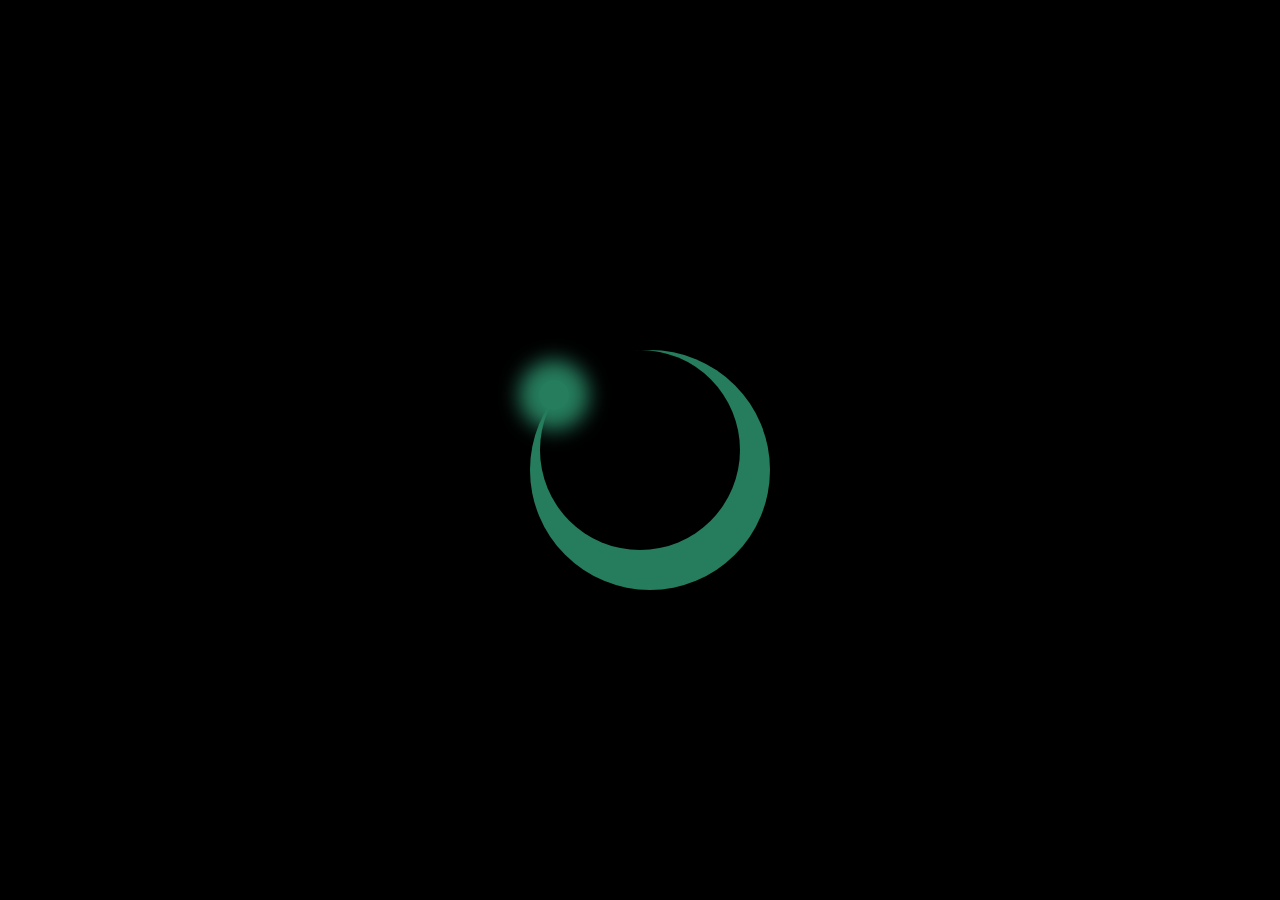
<file: index.html>
<!DOCTYPE html>
<html lang="en">
  <head>
    <meta charset="UTF-8" />
    <meta name="viewport" content="width=device-width, initial-scale=1.0" />
    <title>Document</title>
    <link rel="stylesheet" href="styles.css" />
  </head>
  <body>
    <div class="container">
      <div class="rot-ani">
        <div class="box box-1"><div class="light"></div></div>
      </div>

      <!-- <div class="box box-2"></div>
      <div class="box box-3"></div>
      <div class="box box-4"></div> -->
    </div>
  </body>
</html>
</file>
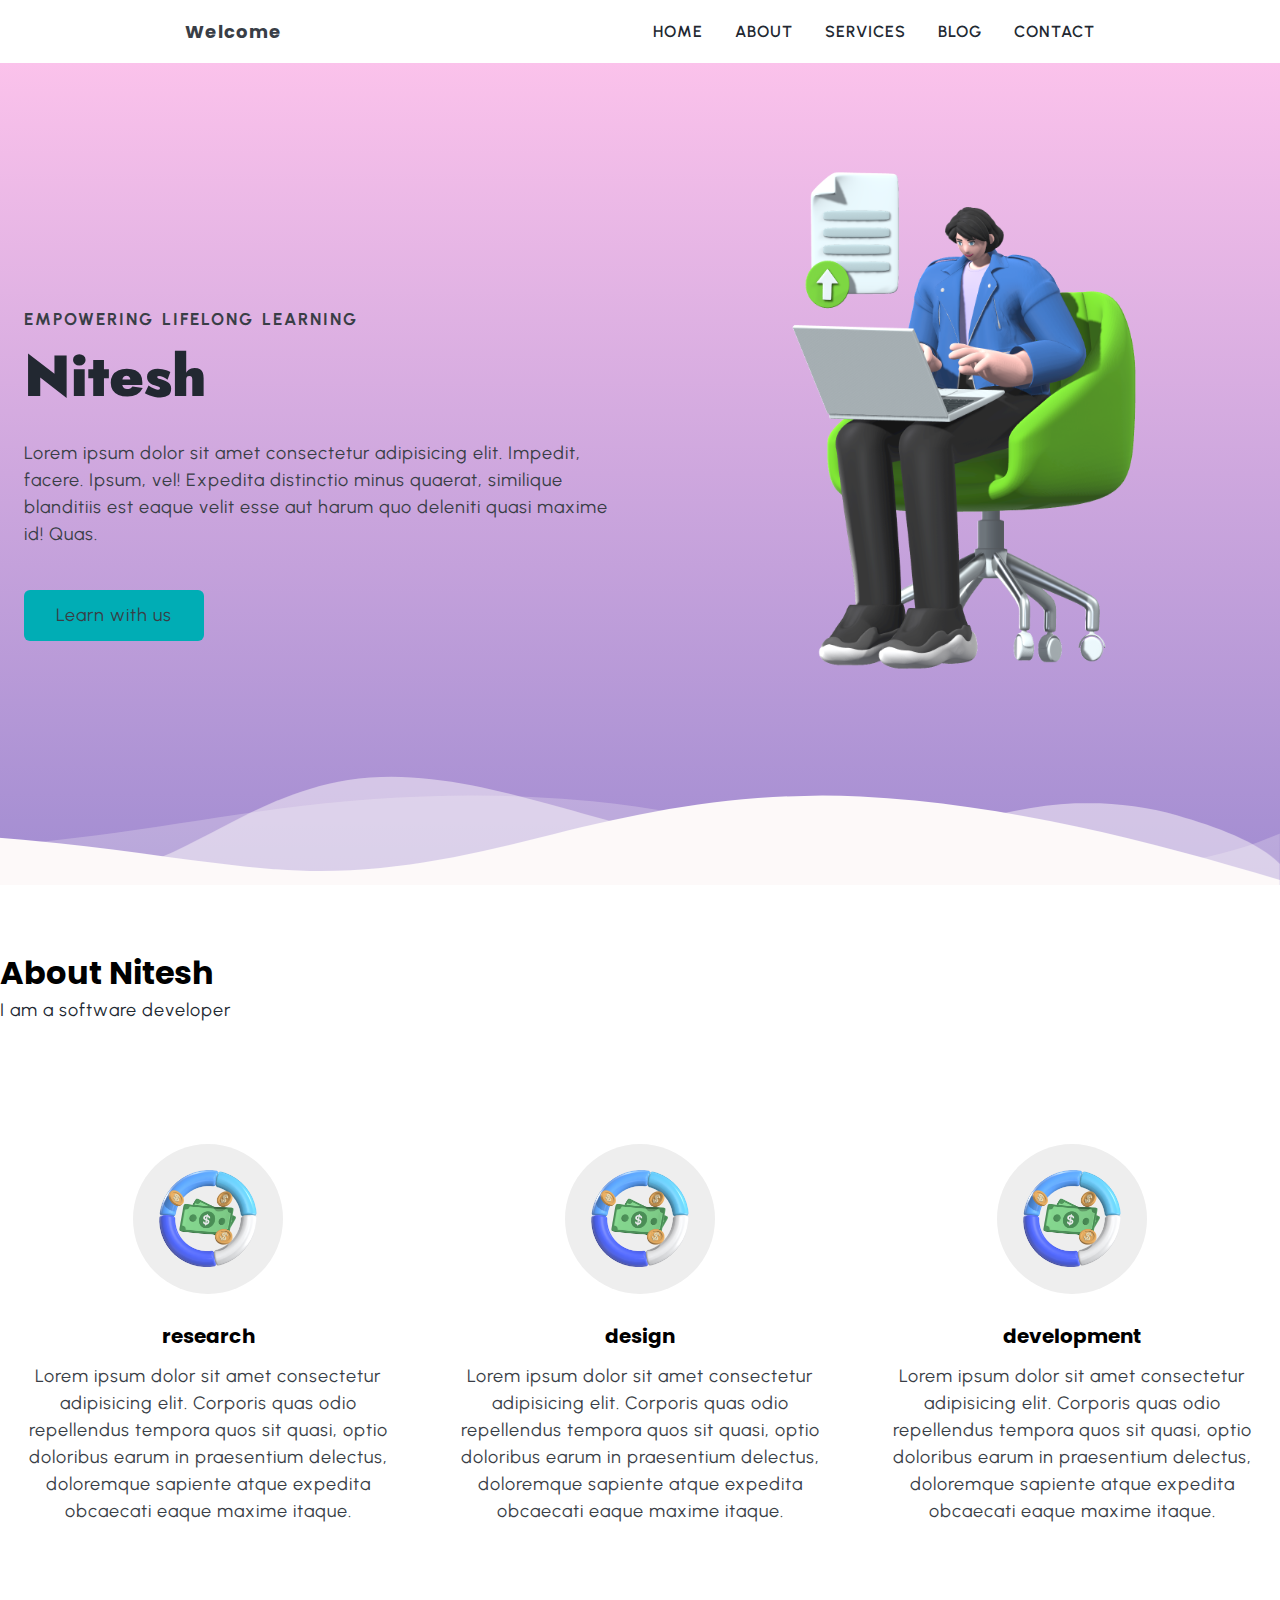
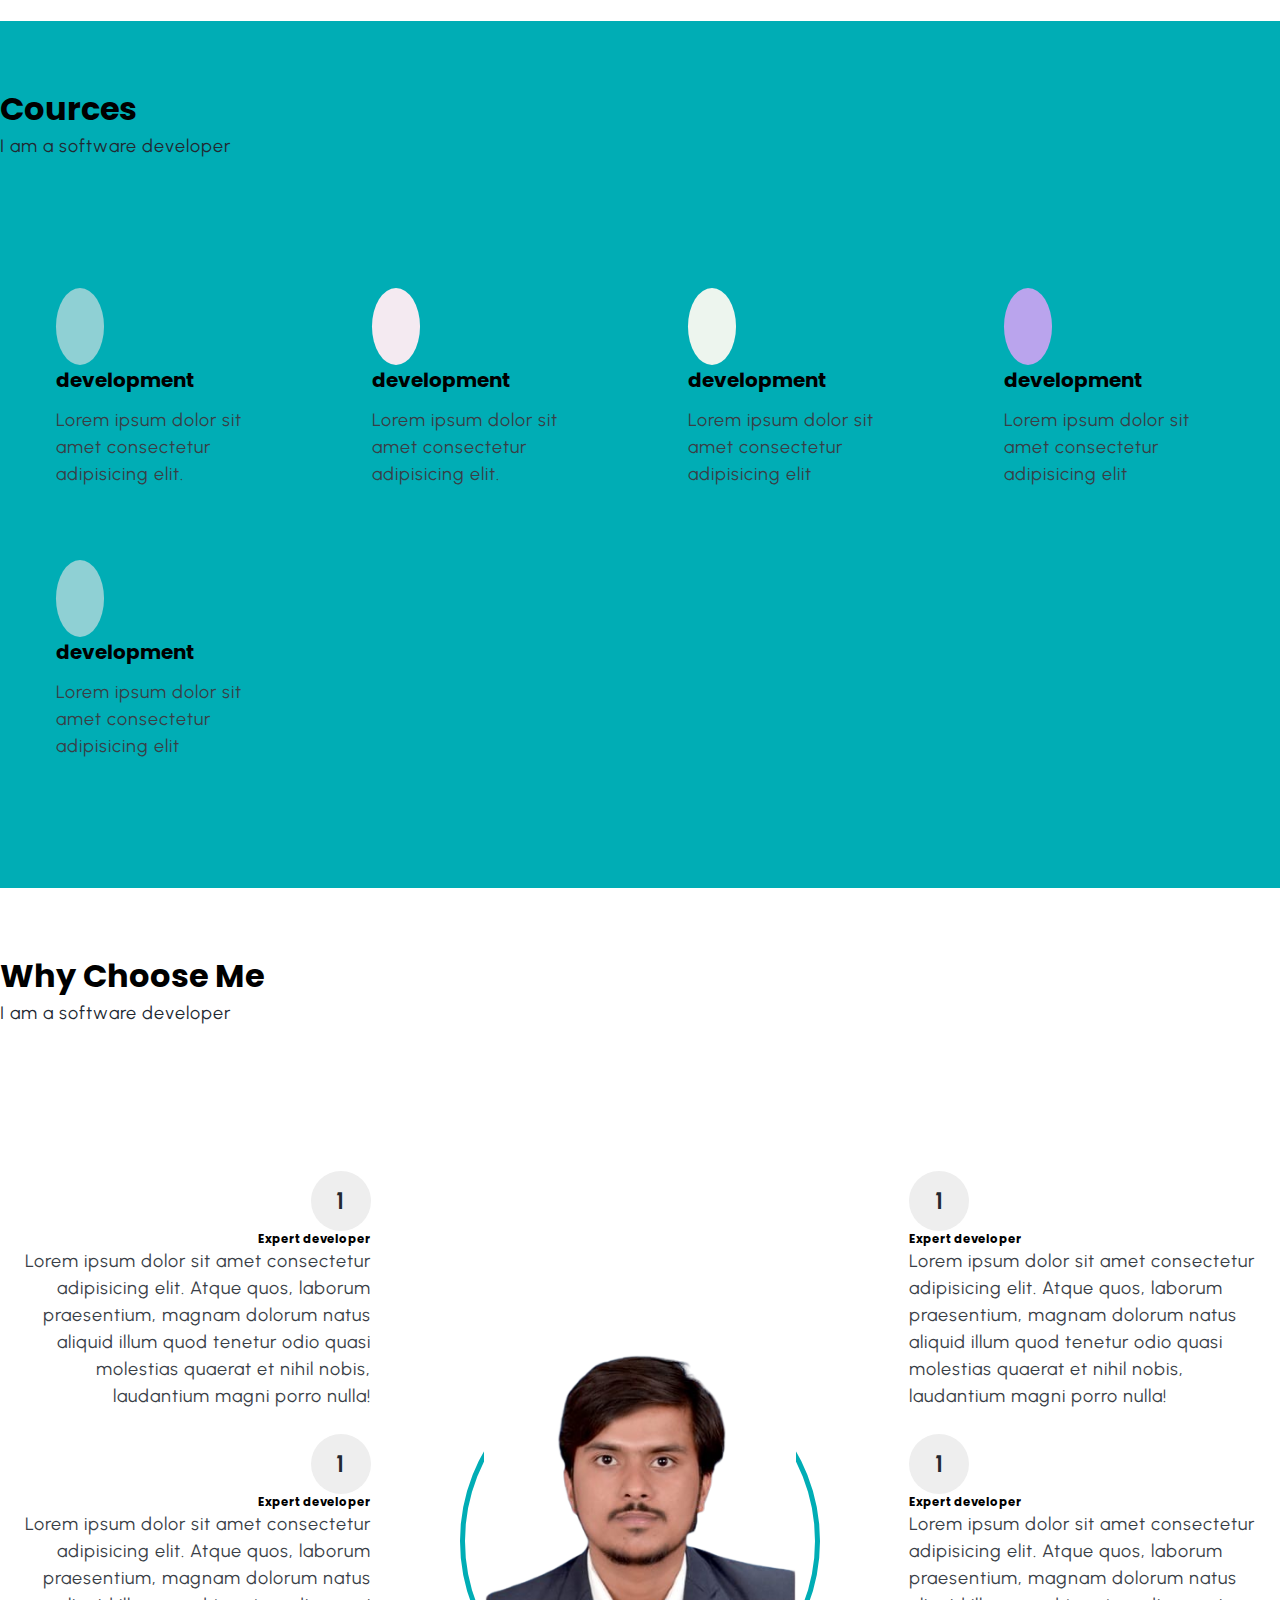
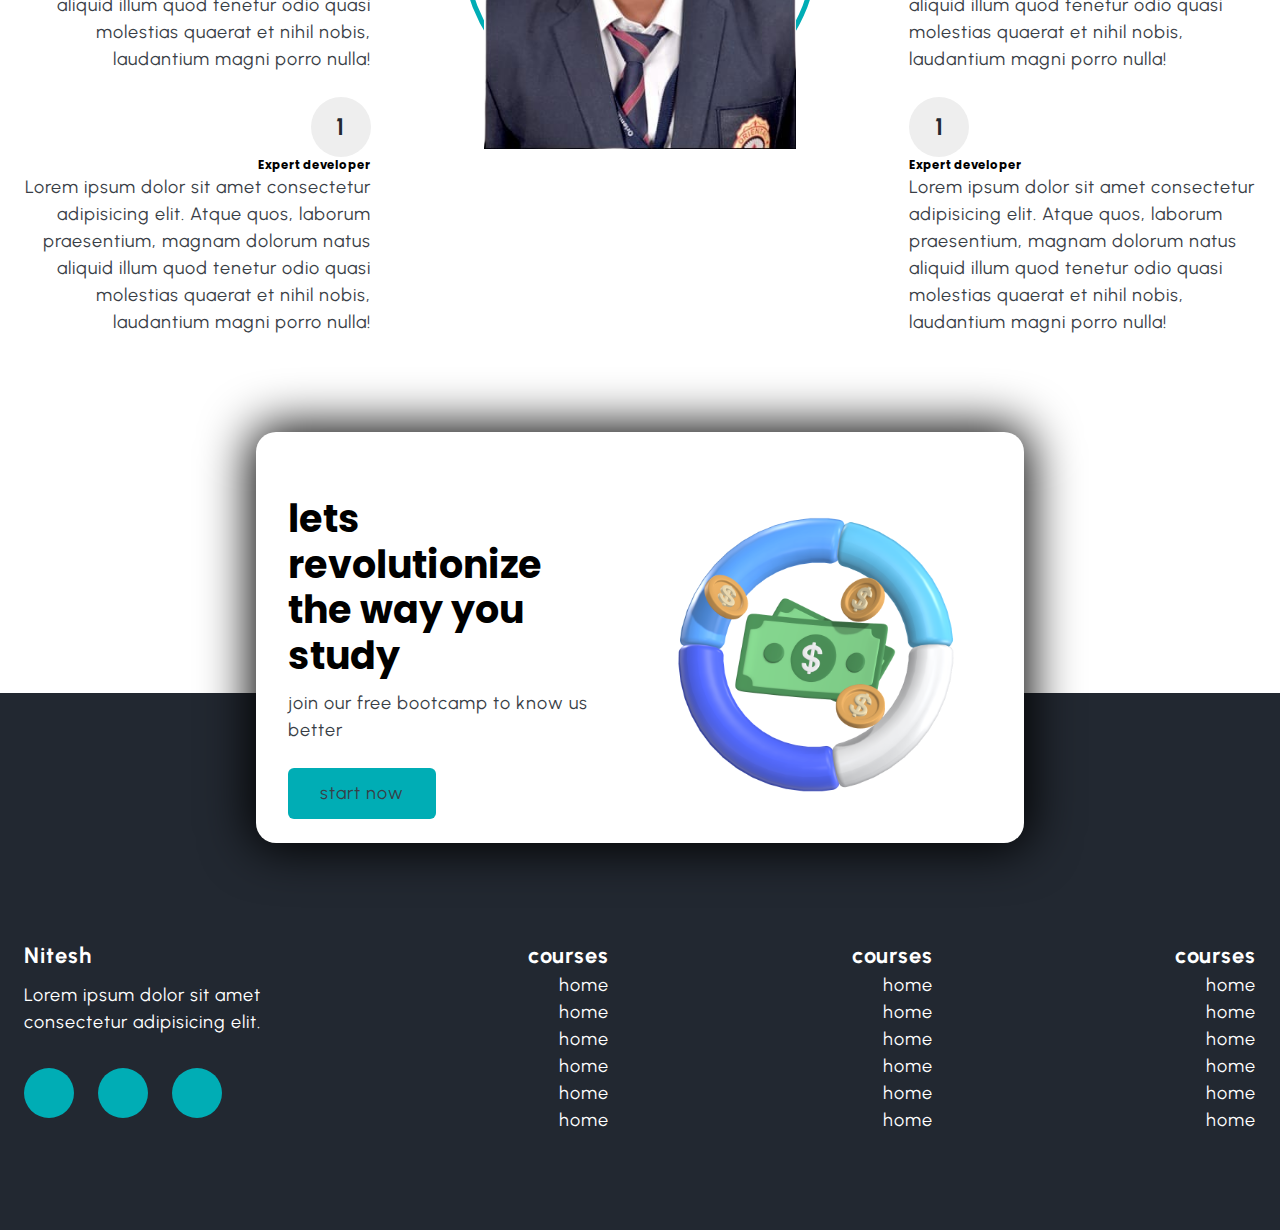
<file: PortFolio/index.html>
<!DOCTYPE html>
<html lang="en">
  <head>
    <meta charset="UTF-8" />
    <meta name="viewport" content="width=device-width, initial-scale=1.0" />
    <title>Document</title>
    <link
      rel="stylesheet"
      href="https://cdnjs.cloudflare.com/ajax/libs/font-awesome/6.6.0/css/all.min.css"
      integrity="sha512-Kc323vGBEqzTmouAECnVceyQqyqdsSiqLQISBL29aUW4U/M7pSPA/gEUZQqv1cwx4OnYxTxve5UMg5GT6L4JJg=="
      crossorigin="anonymous"
      referrerpolicy="no-referrer"
    />
    <link rel="stylesheet" href="styles.css" />
  </head>
  <body>
    <header class="section-navbar">
      <div class="container">
        <div class="navbar-brand">
          <a href=""><h4>Welcome</h4></a>
        </div>
        <nav class="navbar">
          <ul>
            <li class="nav-item">
              <a href="index.html" class="nav-link">home</a>
            </li>
            <li class="nav-item">
              <a href="about.html" class="nav-link">about</a>
            </li>
            <li class="nav-item">
              <a href="service.html" class="nav-link">services</a>
            </li>
            <li class="nav-item">
              <a href="blog.html" class="nav-link">blog</a>
            </li>
            <li class="nav-item">
              <a href="contact.html`" class="nav-link">contact</a>
            </li>
          </ul>
        </nav>
      </div>
    </header>
    <main>
      <div class="section-hero">
        <div class="container grid grid-two--cols">
          <div class="section-hero--content">
            <p class="hero-subheading">EMPOWERING LIFELONG LEARNING</p>
            <h1 class="hero-heading">Nitesh</h1>
            <p class="hero-para">
              Lorem ipsum dolor sit amet consectetur adipisicing elit. Impedit,
              facere. Ipsum, vel! Expedita distinctio minus quaerat, similique
              blanditiis est eaque velit esse aut harum quo deleniti quasi
              maxime id! Quas.
            </p>
            <div class="hero-btn">
              <a class="btn btn-white" href="services.html">Learn with us</a>
            </div>
          </div>
          <div class="section-hero--image">
            <figure>
              <img
                src="./photos/Girl Sitting On A Chair Is Uploading Some Files 3D Illustration.png"
                alt="a 3rd char"
              />
            </figure>
          </div>
        </div>
      </div>
      <div class="custom-shape-divider-bottom-1723448691">
        <svg
          data-name="Layer 1"
          xmlns="http://www.w3.org/2000/svg"
          viewBox="0 0 1200 120"
          preserveAspectRatio="none"
        >
          <path
            d="M0,0V46.29c47.79,22.2,103.59,32.17,158,28,70.36-5.37,136.33-33.31,206.8-37.5C438.64,32.43,512.34,53.67,583,72.05c69.27,18,138.3,24.88,209.4,13.08,36.15-6,69.85-17.84,104.45-29.34C989.49,25,1113-14.29,1200,52.47V0Z"
            opacity=".25"
            class="shape-fill"
          ></path>
          <path
            d="M0,0V15.81C13,36.92,27.64,56.86,47.69,72.05,99.41,111.27,165,111,224.58,91.58c31.15-10.15,60.09-26.07,89.67-39.8,40.92-19,84.73-46,130.83-49.67,36.26-2.85,70.9,9.42,98.6,31.56,31.77,25.39,62.32,62,103.63,73,40.44,10.79,81.35-6.69,119.13-24.28s75.16-39,116.92-43.05c59.73-5.85,113.28,22.88,168.9,38.84,30.2,8.66,59,6.17,87.09-7.5,22.43-10.89,48-26.93,60.65-49.24V0Z"
            opacity=".5"
            class="shape-fill"
          ></path>
          <path
            d="M0,0V5.63C149.93,59,314.09,71.32,475.83,42.57c43-7.64,84.23-20.12,127.61-26.46,59-8.63,112.48,12.24,165.56,35.4C827.93,77.22,886,95.24,951.2,90c86.53-7,172.46-45.71,248.8-84.81V0Z"
            class="shape-fill"
          ></path>
        </svg>
      </div>
    </main>

    <!-- start about Section -->
    <section class="section-about">
      <div class="container">
        <h2 class="section-common-heading">About Nitesh</h2>
        <p class="section-common-subheading">I am a software developer</p>
      </div>
      <div class="container grid grid-three--cols">
        <div class="about-div">
          <div class="icon">
            <img src="./photos/Financial Analysis.png" alt="icon" />
          </div>
          <h3 class="section-common--title">research</h3>
          <p>
            Lorem ipsum dolor sit amet consectetur adipisicing elit. Corporis
            quas odio repellendus tempora quos sit quasi, optio doloribus earum
            in praesentium delectus, doloremque sapiente atque expedita
            obcaecati eaque maxime itaque.
          </p>
        </div>
        <div class="about-div">
          <div class="icon">
            <img src="./photos/Financial Analysis.png" alt="icon" />
          </div>
          <h3 class="section-common--title">design</h3>
          <p>
            Lorem ipsum dolor sit amet consectetur adipisicing elit. Corporis
            quas odio repellendus tempora quos sit quasi, optio doloribus earum
            in praesentium delectus, doloremque sapiente atque expedita
            obcaecati eaque maxime itaque.
          </p>
        </div>
        <div class="about-div">
          <div class="icon">
            <img src="./photos/Financial Analysis.png" alt="icon" />
          </div>
          <h3 class="section-common--title">development</h3>
          <p>
            Lorem ipsum dolor sit amet consectetur adipisicing elit. Corporis
            quas odio repellendus tempora quos sit quasi, optio doloribus earum
            in praesentium delectus, doloremque sapiente atque expedita
            obcaecati eaque maxime itaque.
          </p>
        </div>
      </div>
    </section>

    <!-- end about Section -->
    <!-- start about Section -->
    <section class="section-course">
      <div class="container">
        <h2 class="section-common-heading">cources</h2>
        <p class="section-common-subheading">I am a software developer</p>
      </div>
      <div class="container grid grid-four--cols">
        <div class="course-div">
          <div class="icon">
            <i class="fa-brands fa-js"></i>
          </div>
          <h3 class="section-common--title">development</h3>
          <p>Lorem ipsum dolor sit amet consectetur adipisicing elit.</p>
        </div>
        <div class="course-div">
          <div class="icon">
            <i class="fa-brands fa-js"></i>
          </div>
          <h3 class="section-common--title">development</h3>
          <p>Lorem ipsum dolor sit amet consectetur adipisicing elit.</p>
        </div>
        <div class="course-div">
          <div class="icon">
            <i class="fa-brands fa-js"></i>
          </div>
          <h3 class="section-common--title">development</h3>
          <p>Lorem ipsum dolor sit amet consectetur adipisicing elit</p>
        </div>
        <div class="course-div">
          <div class="icon">
            <i class="fa-brands fa-js"></i>
          </div>
          <h3 class="section-common--title">development</h3>
          <p>Lorem ipsum dolor sit amet consectetur adipisicing elit</p>
        </div>
        <div class="course-div">
          <div class="icon">
            <i class="fa-brands fa-js"></i>
          </div>
          <h3 class="section-common--title">development</h3>
          <p>Lorem ipsum dolor sit amet consectetur adipisicing elit</p>
        </div>
      </div>
    </section>

    <!-- end about Section -->

    <!-- why choose section -->
    <section class="section-why--choose">
      <div class="container">
        <h2 class="section-common-heading">why choose me</h2>
        <p class="section-common-subheading">I am a software developer</p>
      </div>

      <div class="container grid grid-three--cols">
        <div class="choose-left--div text-align-right">
          <div class="why-choose--div">
            <p class="common-text--highlight">1</p>
            <h3 class="common-section--title">Expert developer</h3>
            <p>
              Lorem ipsum dolor sit amet consectetur adipisicing elit. Atque
              quos, laborum praesentium, magnam dolorum natus aliquid illum quod
              tenetur odio quasi molestias quaerat et nihil nobis, laudantium
              magni porro nulla!
            </p>
          </div>
          <div class="why-choose--div">
            <p class="common-text--highlight">1</p>
            <h3 class="common-section--title">Expert developer</h3>
            <p>
              Lorem ipsum dolor sit amet consectetur adipisicing elit. Atque
              quos, laborum praesentium, magnam dolorum natus aliquid illum quod
              tenetur odio quasi molestias quaerat et nihil nobis, laudantium
              magni porro nulla!
            </p>
          </div>
          <div class="why-choose--div">
            <p class="common-text--highlight">1</p>
            <h3 class="common-section--title">Expert developer</h3>
            <p>
              Lorem ipsum dolor sit amet consectetur adipisicing elit. Atque
              quos, laborum praesentium, magnam dolorum natus aliquid illum quod
              tenetur odio quasi molestias quaerat et nihil nobis, laudantium
              magni porro nulla!
            </p>
          </div>
        </div>
        <div class="choose-center--div">
          <figure>
            <img
              src="./photos/photo_in_blazer-removebg-preview.png"
              alt="photo"
            />
          </figure>
        </div>

        <div class="choose-right--div text-align-left">
          <div class="why-choose--div">
            <p class="common-text--highlight">1</p>
            <h3 class="common-section--title">Expert developer</h3>
            <p>
              Lorem ipsum dolor sit amet consectetur adipisicing elit. Atque
              quos, laborum praesentium, magnam dolorum natus aliquid illum quod
              tenetur odio quasi molestias quaerat et nihil nobis, laudantium
              magni porro nulla!
            </p>
          </div>
          <div class="why-choose--div">
            <p class="common-text--highlight">1</p>
            <h3 class="common-section--title">Expert developer</h3>
            <p>
              Lorem ipsum dolor sit amet consectetur adipisicing elit. Atque
              quos, laborum praesentium, magnam dolorum natus aliquid illum quod
              tenetur odio quasi molestias quaerat et nihil nobis, laudantium
              magni porro nulla!
            </p>
          </div>
          <div class="why-choose--div">
            <p class="common-text--highlight">1</p>
            <h3 class="common-section--title">Expert developer</h3>
            <p>
              Lorem ipsum dolor sit amet consectetur adipisicing elit. Atque
              quos, laborum praesentium, magnam dolorum natus aliquid illum quod
              tenetur odio quasi molestias quaerat et nihil nobis, laudantium
              magni porro nulla!
            </p>
          </div>
        </div>
      </div>
    </section>

    <!-- contact section  -->
    <div class="section-contact--homepage" id="section-contact--homepage">
      <div class="container grid grid-two--cols">
        <div class="contact-content">
          <h2 class="contact-title">lets revolutionize the way you study</h2>
          <p>join our free bootcamp to know us better</p>
          <div class="btn">
            <a href="">start now</a>
          </div>
        </div>
        <div class="contact-image">
          <img
            src="./photos/Financial Analysis.png"
            alt=" a guy doing coding"
          />
        </div>
      </div>
    </div>
    <!-- footer -->
    <footer>
      <div class="container grid grid-four--cols">
        <div class="footer-1--div">
          <div class="logo-brand">
            <a class="footer-subheading" href="#">Nitesh</a>
          </div>
          <p>Lorem ipsum dolor sit amet consectetur adipisicing elit.</p>

          <div class="social-footer--icons">
            <a href=""><i class="fa-brands fa-js"></i></a>
            <a href=""><i class="fa-brands fa-js"></i></a>
            <a href=""><i class="fa-brands fa-js"></i></a>
          </div>
        </div>
        <div class="footer-2--div">
          <p class="footer-subheading">courses</p>
          <ul>
            <li>home</li>
            <li>home</li>
            <li>home</li>
            <li>home</li>
            <li>home</li>
            <li>home</li>
          </ul>
        </div>
        <div class="footer-3--div">
          <p class="footer-subheading">courses</p>
          <ul>
            <li>home</li>
            <li>home</li>
            <li>home</li>
            <li>home</li>
            <li>home</li>
            <li>home</li>
          </ul>
        </div>
        <div class="footer-4--div">
          <p class="footer-subheading">courses</p>
          <ul>
            <li>home</li>
            <li>home</li>
            <li>home</li>
            <li>home</li>
            <li>home</li>
            <li>home</li>
          </ul>
        </div>
      </div>
    </footer>
  </body>
</html>
</file>
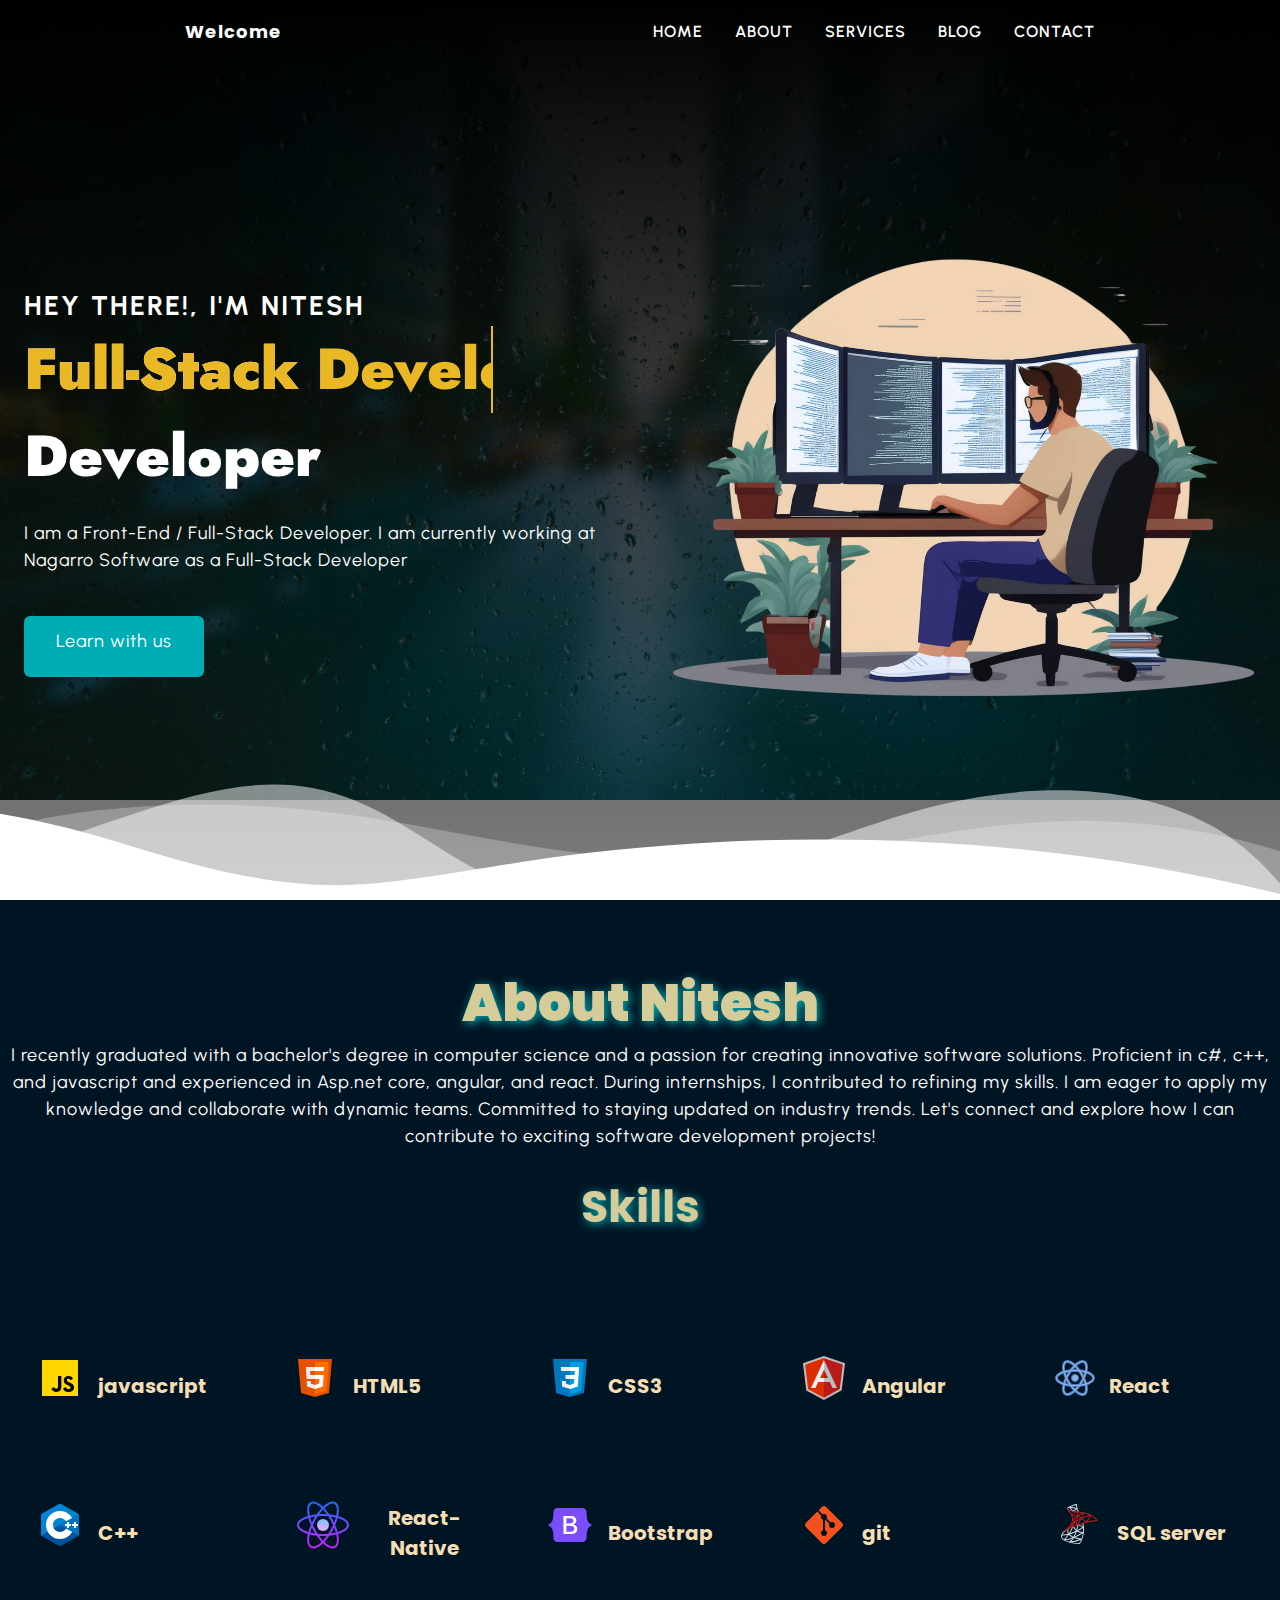
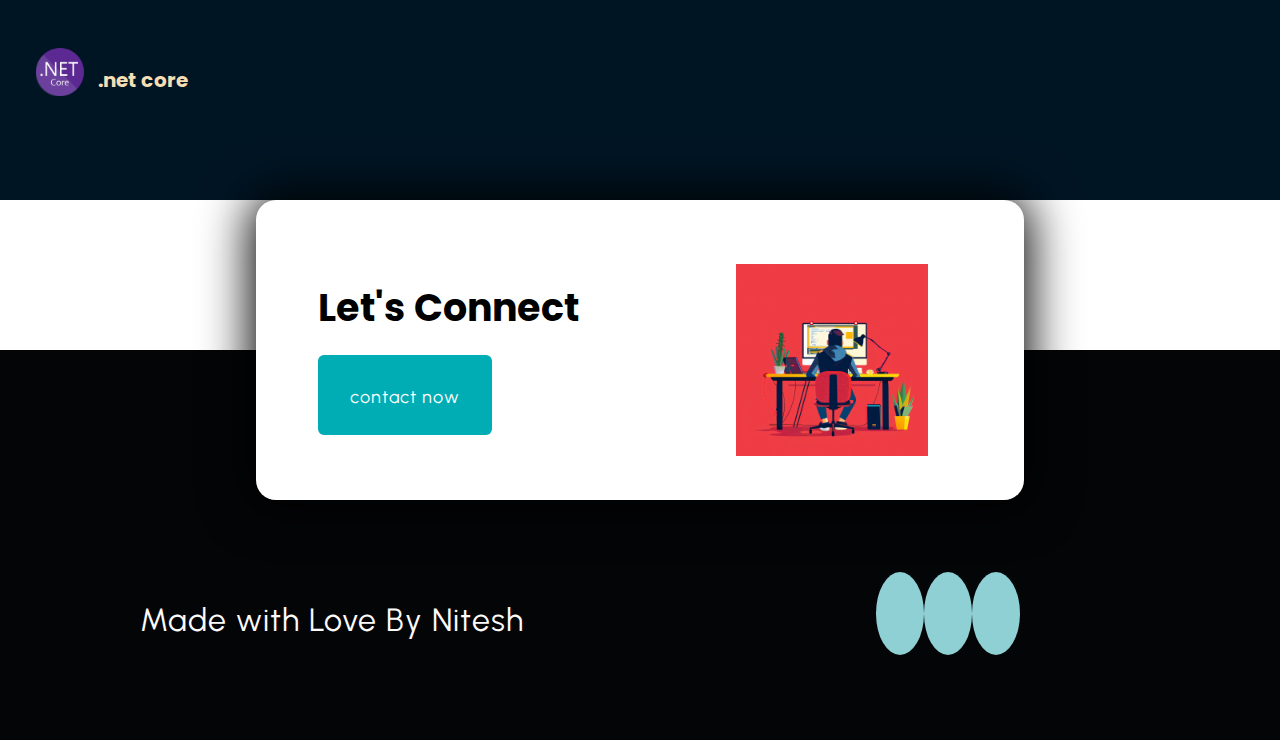
<file: Project/index.html>
<!DOCTYPE html>
<html lang="en">
  <head>
    <meta charset="UTF-8" />
    <meta name="viewport" content="width=device-width, initial-scale=1.0" />
    <title>parallax</title>
    <link rel="stylesheet" href="styles.css" />
    <link
      rel="stylesheet"
      href="https://cdnjs.cloudflare.com/ajax/libs/font-awesome/6.6.0/css/all.min.css"
      integrity="sha512-Kc323vGBEqzTmouAECnVceyQqyqdsSiqLQISBL29aUW4U/M7pSPA/gEUZQqv1cwx4OnYxTxve5UMg5GT6L4JJg=="
      crossorigin="anonymous"
      referrerpolicy="no-referrer"
    />
  </head>
  <body>
    <section class="section-1">
      <header class="section-navbar">
        <div class="container">
          <div class="navbar-brand">
            <a href=""><h4>Welcome</h4></a>
          </div>
          <nav class="navbar">
            <ul>
              <li class="nav-item">
                <a href="index.html" class="nav-link">home</a>
              </li>
              <li class="nav-item">
                <a href="about.html" class="nav-link">about</a>
              </li>
              <li class="nav-item">
                <a href="service.html" class="nav-link">services</a>
              </li>
              <li class="nav-item">
                <a href="blog.html" class="nav-link">blog</a>
              </li>
              <li class="nav-item">
                <a href="contact.html`" class="nav-link">contact</a>
              </li>
            </ul>
          </nav>
        </div>
      </header>
      <main>
        <div class="section-hero">
          <div class="container grid grid-two--cols">
            <div class="section-hero--content">
              <p class="hero-subheading">Hey there!, I'm Nitesh</p>
              <h1 class="hero-heading">Full-Stack Developer</h1>
              <p class="hero-para">
                I am a Front-End / Full-Stack Developer. I am currently working
                at Nagarro Software as a Full-Stack Developer
              </p>
              <div class="hero-btn">
                <a class="btn btn-white" href="services.html">Learn with us</a>
              </div>
            </div>
            <div class="section-hero--image">
              <figure>
                <img
                  src="./images/Firefly_a_guy_doing_coding_on_his_desk_with_3_screens_desk_picture_from_side_svg_22344-removebg.png"
                  alt="a 3rd char"
                />
              </figure>
            </div>
          </div>
        </div>
        <div class="custom-shape-divider-bottom-1723705581">
          <svg
            data-name="Layer 1"
            xmlns="http://www.w3.org/2000/svg"
            viewBox="0 0 1200 120"
            preserveAspectRatio="none"
          >
            <path
              d="M0,0V46.29c47.79,22.2,103.59,32.17,158,28,70.36-5.37,136.33-33.31,206.8-37.5C438.64,32.43,512.34,53.67,583,72.05c69.27,18,138.3,24.88,209.4,13.08,36.15-6,69.85-17.84,104.45-29.34C989.49,25,1113-14.29,1200,52.47V0Z"
              opacity=".25"
              class="shape-fill"
            ></path>
            <path
              d="M0,0V15.81C13,36.92,27.64,56.86,47.69,72.05,99.41,111.27,165,111,224.58,91.58c31.15-10.15,60.09-26.07,89.67-39.8,40.92-19,84.73-46,130.83-49.67,36.26-2.85,70.9,9.42,98.6,31.56,31.77,25.39,62.32,62,103.63,73,40.44,10.79,81.35-6.69,119.13-24.28s75.16-39,116.92-43.05c59.73-5.85,113.28,22.88,168.9,38.84,30.2,8.66,59,6.17,87.09-7.5,22.43-10.89,48-26.93,60.65-49.24V0Z"
              opacity=".5"
              class="shape-fill"
            ></path>
            <path
              d="M0,0V5.63C149.93,59,314.09,71.32,475.83,42.57c43-7.64,84.23-20.12,127.61-26.46,59-8.63,112.48,12.24,165.56,35.4C827.93,77.22,886,95.24,951.2,90c86.53-7,172.46-45.71,248.8-84.81V0Z"
              class="shape-fill"
            ></path>
          </svg>
        </div>
      </main>
    </section>
    <section class="section-about">
      <div class="container">
        <h2 class="section-common-heading">About Nitesh</h2>
        <p class="section-common-subheading">
          I recently graduated with a bachelor's degree in computer science and
          a passion for creating innovative software solutions. Proficient in
          c#, c++, and javascript and experienced in Asp.net core, angular, and
          react. During internships, I contributed to refining my skills. I am
          eager to apply my knowledge and collaborate with dynamic teams.
          Committed to staying updated on industry trends. Let's connect and
          explore how I can contribute to exciting software development
          projects!
        </p>
      </div>
      <h3
        style="font-weight: 700; font-size: 4.4rem"
        class="section-common-heading"
      >
        Skills
      </h3>
      <div class="container grid grid-six--cols">
        <div class="about-div">
          <div class="icon">
            <img src="./images/icons8-javascript.svg" alt="" />
          </div>
          <h3 class="section-common--title">javascript</h3>
          <!-- <p>Lorem ipsum dolor sit amet consectetur adipisicing elit.</p -->
        </div>
        <div class="about-div">
          <div class="icon">
            <img src="./images/icons8-html5.svg" alt="" />
          </div>
          <h3 class="section-common--title">HTML5</h3>
          <!-- <p>Lorem ipsum dolor sit amet consectetur adipisicing elit.</p> -->
        </div>
        <div class="about-div">
          <div class="icon">
            <img src="./images/icons8-css3.svg" alt="" />
          </div>
          <h3 class="section-common--title">CSS3</h3>
          <!-- <p>Lorem ipsum dolor sit amet consectetur adipisicing elit</p> -->
        </div>
        <div class="about-div">
          <div class="icon">
            <img src="./images/icons8-angular.svg" alt="" />
          </div>
          <h3 class="section-common--title">Angular</h3>

          <!-- <p>Lorem ipsum dolor sit amet consectetur adipisicing elit</p> -->
        </div>
        <div class="about-div">
          <div class="icon">
            <img src="./images/icons8-react.svg" alt="" />
          </div>
          <h3 class="section-common--title">React</h3>
          <!-- <p>Lorem ipsum dolor sit amet consectetur adipisicing elit</p> -->
        </div>
        <div class="about-div">
          <div class="icon">
            <img src="./images/icons8-c++.svg" alt="" />
          </div>
          <h3 class="section-common--title">C++</h3>
          <!-- <p>Lorem ipsum dolor sit amet consectetur adipisicing elit</p> -->
        </div>
        <div class="about-div">
          <div class="icon">
            <img src="./images/icons8-react-native.svg" alt="" />
          </div>
          <h3 class="section-common--title">React-Native</h3>
          <!-- <p>Lorem ipsum dolor sit amet consectetur adipisicing elit</p> -->
        </div>
        <div class="about-div">
          <div class="icon">
            <img src="./images/icons8-bootstrap.svg" alt="" />
          </div>
          <h3 class="section-common--title">Bootstrap</h3>
          <!-- <p>Lorem ipsum dolor sit amet consectetur adipisicing elit</p> -->
        </div>
        <div class="about-div">
          <div class="icon">
            <img src="./images/icons8-git.svg" alt="" />
          </div>
          <h3 class="section-common--title">git</h3>
          <!-- <p>Lorem ipsum dolor sit amet consectetur adipisicing elit</p> -->
        </div>
        <div class="about-div">
          <div class="icon">
            <img src="./images/icons8-microsoft-sql-server.svg" alt="" />
          </div>
          <h3 class="section-common--title">SQL server</h3>
          <!-- <p>Lorem ipsum dolor sit amet consectetur adipisicing elit</p> -->
        </div>
        <div class="about-div">
          <div class="icon">
            <img width="48px" src="./images/NET_Core_Logo.svg.png" alt="" />
          </div>
          <h3 class="section-common--title">.net core</h3>
          <!-- <p>Lorem ipsum dolor sit amet consectetur adipisicing elit</p> -->
        </div>
      </div>
    </section>
    <!-- ========== Start contact home Section ========== -->

    <div class="section-contact--homepage" id="section-contact--homepage">
      <div class="container grid grid-two--cols">
        <div class="contact-content">
          <h2 class="contact-title">Let's Connect</p>
          <div class="btn">
            <a href="contact.html">
              contact now <i class="fa-solid fa-arrow-circle-right"></i>
            </a>
          </div>
        </div>
        <div class="contact-image">
          <img
            width="10px"
            src="./images/ai-generated-8775233_1920.png"
            alt="a guy doing coding"
          />
        </div>
      </div>
    </div>
    <!-- ========== Start   FOOTER Section ========== -->

    <footer>
      <div class="container grid grid-two--cols ">
        <div class="footer-1--div">
          <div class="logo-brand">
            <a href="index.html" class="footer-subheading"></a>
          </div>
          <p>Made with Love By Nitesh</p>

          

        
      </div>
      <div class="social-footer--icons">
        <a
          href="https://discord.gg/fDuFEXfyyH"
          target="_blank"
          alt="my discord server link"
        >
          <i class="fa-brands fa-discord"></i>
        </a>
        <a
          href="https://www.youtube.com/thapatechnical"
          target="_blank"
          alt="my youtube channel link"
        >
          <i class="fa-brands fa-youtube"></i>
        </a>
        <a
          href="https://www.instagram.com/thapatechnical/"
          target="_blank"
          alt="my instagram profile link"
        >
          <i class="fa-brands fa-instagram"></i>
        </a>
      </div>
    </div>
    </footer>
  </body>
</html>
</file>
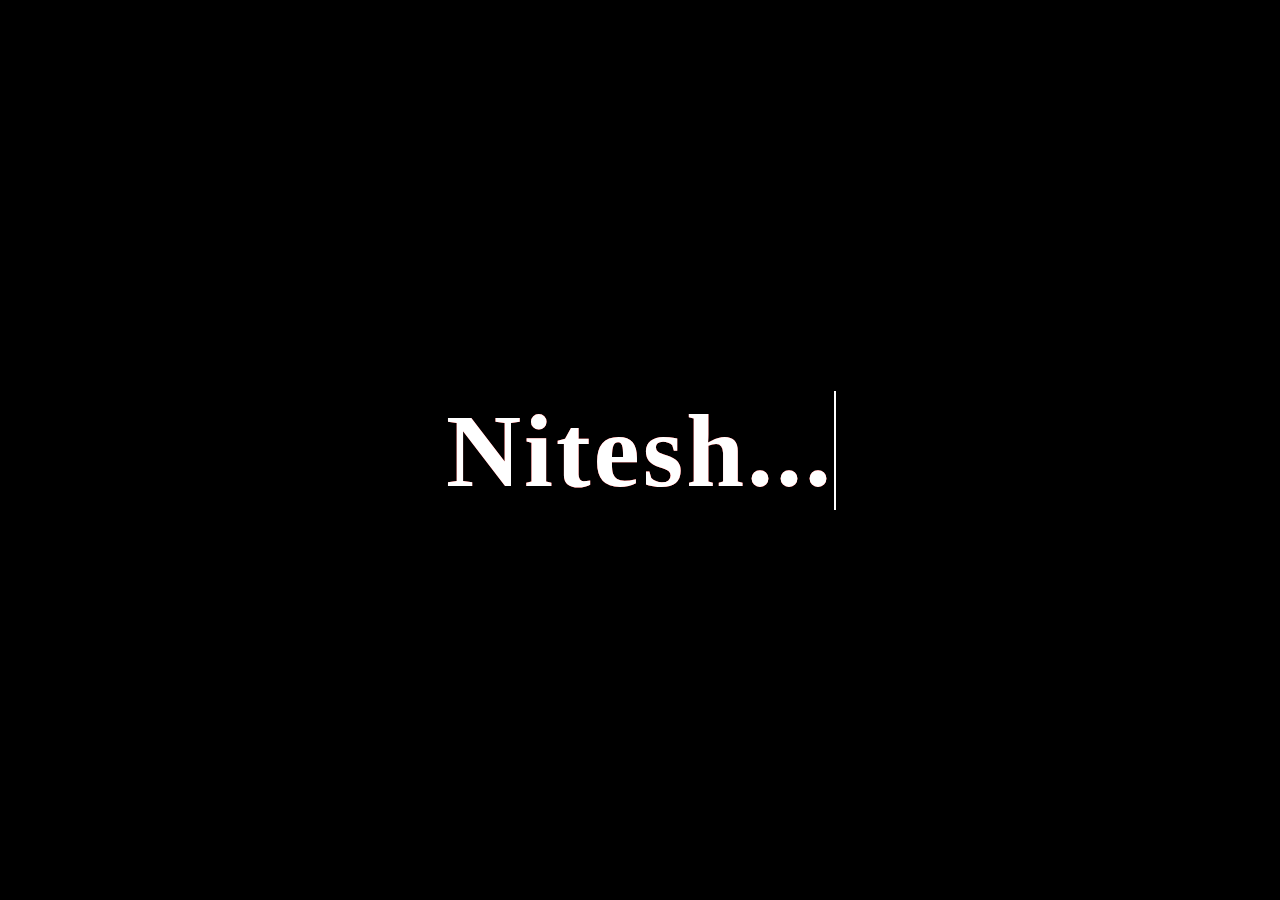
<file: shakeeffect/index.html>
<!DOCTYPE html>
<html lang="en">
  <head>
    <meta charset="UTF-8" />
    <meta name="viewport" content="width=device-width, initial-scale=1.0" />
    <title>shake</title>
    <style>
      * {
        margin: 0;
        padding: 0;
        box-sizing: border-box;
      }
      body {
        width: 100vw;
        height: 100vh;
        background-color: #000;
        display: grid;
        place-items: center;
      }
      h1 {
        color: #fff;
        color: red;
        letter-spacing: 3px;
        font-size: 104px;
        position: relative;

        /* text-shadow: -3px 10px 50px #fff; */
        /* animation: swing 2s linear infinite; */
      }
      h1::after {
        content: "Nitesh...";
        color: #fff;
        position: absolute;
        /* width: 20%; */
        top: 0;
        font-size: 104px;
        left: 0;
        border-right: 2px solid #fff;
        overflow: hidden;
        /* animation: textreveal 1s linear infinite alternate; */
      }
      @keyframes textreveal {
        0% {
          width: 100%;
        }
        25% {
          width: 75%;
        }
        50% {
          width: 50%;
        }
        75% {
          width: 25%;
        }
        100% {
          width: 0%;
        }
      }
      @keyframes swing {
        0% {
          rotate: 30deg;
        }
        50% {
          rotate: -30deg;
        }
        100% {
          rotate: 30deg;
        }
      }
    </style>
  </head>
  <body>
    <h1>Nitesh...</h1>
  </body>
</html>
</file>
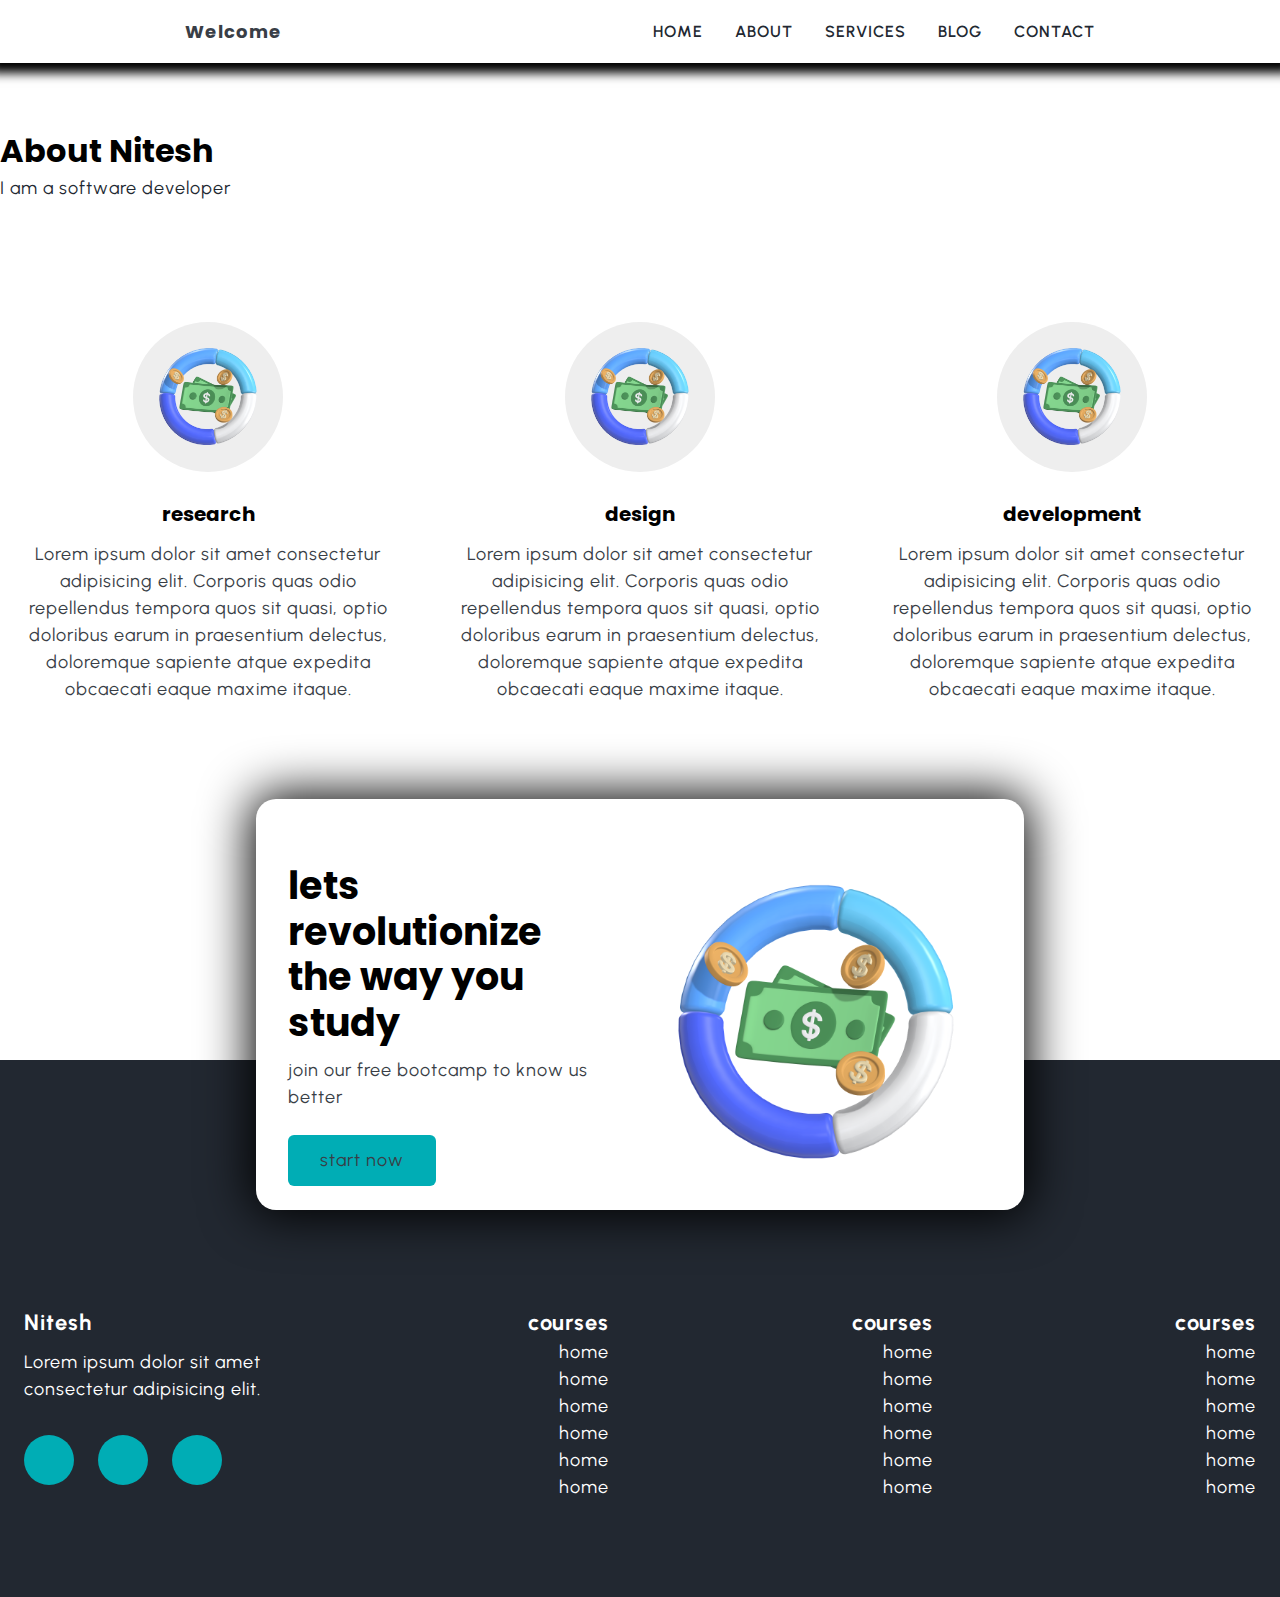
<file: PortFolio/about.html>
<!DOCTYPE html>
<html lang="en">
  <head>
    <meta charset="UTF-8" />
    <meta name="viewport" content="width=device-width, initial-scale=1.0" />
    <title>Document</title>
    <link
      rel="stylesheet"
      href="https://cdnjs.cloudflare.com/ajax/libs/font-awesome/6.6.0/css/all.min.css"
      integrity="sha512-Kc323vGBEqzTmouAECnVceyQqyqdsSiqLQISBL29aUW4U/M7pSPA/gEUZQqv1cwx4OnYxTxve5UMg5GT6L4JJg=="
      crossorigin="anonymous"
      referrerpolicy="no-referrer"
    />
    <link rel="stylesheet" href="styles.css" />
  </head>
  <body>
    <header class="section-navbar">
      <div class="container">
        <div class="navbar-brand">
          <a href=""><h4>Welcome</h4></a>
        </div>
        <nav class="navbar">
          <ul>
            <li class="nav-item">
              <a href="index.html" class="nav-link">home</a>
            </li>
            <li class="nav-item">
              <a href="about.html" class="nav-link">about</a>
            </li>
            <li class="nav-item">
              <a href="service.html" class="nav-link">services</a>
            </li>
            <li class="nav-item">
              <a href="blog.html" class="nav-link">blog</a>
            </li>
            <li class="nav-item">
              <a href="contact.html`" class="nav-link">contact</a>
            </li>
          </ul>
        </nav>
      </div>
    </header>
    <!-- start about Section -->
    <section class="section-about">
      <div class="container">
        <h2 class="section-common-heading">About Nitesh</h2>
        <p class="section-common-subheading">I am a software developer</p>
      </div>
      <div class="container grid grid-three--cols">
        <div class="about-div">
          <div class="icon">
            <img src="./photos/Financial Analysis.png" alt="icon" />
          </div>
          <h3 class="section-common--title">research</h3>
          <p>
            Lorem ipsum dolor sit amet consectetur adipisicing elit. Corporis
            quas odio repellendus tempora quos sit quasi, optio doloribus earum
            in praesentium delectus, doloremque sapiente atque expedita
            obcaecati eaque maxime itaque.
          </p>
        </div>
        <div class="about-div">
          <div class="icon">
            <img src="./photos/Financial Analysis.png" alt="icon" />
          </div>
          <h3 class="section-common--title">design</h3>
          <p>
            Lorem ipsum dolor sit amet consectetur adipisicing elit. Corporis
            quas odio repellendus tempora quos sit quasi, optio doloribus earum
            in praesentium delectus, doloremque sapiente atque expedita
            obcaecati eaque maxime itaque.
          </p>
        </div>
        <div class="about-div">
          <div class="icon">
            <img src="./photos/Financial Analysis.png" alt="icon" />
          </div>
          <h3 class="section-common--title">development</h3>
          <p>
            Lorem ipsum dolor sit amet consectetur adipisicing elit. Corporis
            quas odio repellendus tempora quos sit quasi, optio doloribus earum
            in praesentium delectus, doloremque sapiente atque expedita
            obcaecati eaque maxime itaque.
          </p>
        </div>
      </div>
    </section>

    <!-- end about Section -->
    <!-- contact section  -->
    <div class="section-contact--homepage" id="section-contact--homepage">
      <div class="container grid grid-two--cols">
        <div class="contact-content">
          <h2 class="contact-title">lets revolutionize the way you study</h2>
          <p>join our free bootcamp to know us better</p>
          <div class="btn">
            <a href="">start now</a>
          </div>
        </div>
        <div class="contact-image">
          <img
            src="./photos/Financial Analysis.png"
            alt=" a guy doing coding"
          />
        </div>
      </div>
    </div>
    <!-- footer -->
    <footer>
      <div class="container grid grid-four--cols">
        <div class="footer-1--div">
          <div class="logo-brand">
            <a class="footer-subheading" href="#">Nitesh</a>
          </div>
          <p>Lorem ipsum dolor sit amet consectetur adipisicing elit.</p>

          <div class="social-footer--icons">
            <a href=""><i class="fa-brands fa-js"></i></a>
            <a href=""><i class="fa-brands fa-js"></i></a>
            <a href=""><i class="fa-brands fa-js"></i></a>
          </div>
        </div>
        <div class="footer-2--div">
          <p class="footer-subheading">courses</p>
          <ul>
            <li>home</li>
            <li>home</li>
            <li>home</li>
            <li>home</li>
            <li>home</li>
            <li>home</li>
          </ul>
        </div>
        <div class="footer-3--div">
          <p class="footer-subheading">courses</p>
          <ul>
            <li>home</li>
            <li>home</li>
            <li>home</li>
            <li>home</li>
            <li>home</li>
            <li>home</li>
          </ul>
        </div>
        <div class="footer-4--div">
          <p class="footer-subheading">courses</p>
          <ul>
            <li>home</li>
            <li>home</li>
            <li>home</li>
            <li>home</li>
            <li>home</li>
            <li>home</li>
          </ul>
        </div>
      </div>
    </footer>
  </body>
</html>
</file>
<file: styles.css>
*{
  margin: 0;
  padding: 0;
  box-sizing: border-box;
}

.container{
  width: 100%;
  height: 100vh;
  background-color: #000;
  
  display: flex;
}
h2{
  color: aliceblue;
  margin: auto;
}

.rot-ani{
  margin: auto;
  display: flex;
  
  /* animation: swing 2s linear infinite ; */
}

@keyframes swing {
  0%{
    rotate: 0deg;
  }
  25%{
    rotate: 90deg;
  }
  50%{
    rotate: 180deg;
  }
  75%{
    rotate: 270deg;
  }
  100%{
    rotate: 360deg;
  }
  
}

.box{
  /* position: absolute; */

  width: 200px;
  display: flex;
  height: 200px;
  /* margin: auto; */
  /* bottom: 50%;
   transform: translate(-50%, 50%);
  left: 50%; */
  /* margin-left: 50px; */
  background-color: #000;
   border-radius: 50%; 
  box-shadow: 10px 20px 0px 20px  #267d5e;
  transition: all 1s linear;
  position: relative;

}
.box::after{
  content: "";
  position: absolute;
  width: 30px;
  border-radius: 50%;
  margin-top:30px ;
  left: -1px;
  aspect-ratio: 1;
  background-color: #267d5e;
  box-shadow: #267d5e 0 0 20px 20px;
}
/* .box:hover{
  translate: 90vw 0;
} */
</file>
<file: PortFolio/styles.css>
@import url('https://fonts.googleapis.com/css2?family=Jost:ital,wght@0,100..900;1,100..900&family=Poppins:ital,wght@0,100;0,200;0,300;0,400;0,500;0,600;0,700;0,800;0,900;1,100;1,200;1,300;1,400;1,500;1,600;1,700;1,800;1,900&family=Quicksand:wght@300..700&family=Urbanist:ital,wght@0,100..900;1,100..900&display=swap');

*{
  margin: 0;
  padding: 0;
  box-sizing: border-box;
  font-family: "Urbanist", sans-serif;
}

html{
  font-size: 62.5%;
  /* 1rem=10px */
}

h1,h2,h3,h4,h5,h6{
  font-family: "Poppins", sans-serif;
}

p,li,a{
  font-family: "Urbanist", sans-serif;
  font-size: 1.8rem;
  letter-spacing: 0.1rem;
  font-weight: 400;
  color:var(--para-color) ;
  line-height: 1.5;
}

a{
  text-decoration: none;
}
li{
  list-style: none;
}
/* theme */
:root{
  --main-color:#222831;
  --supporting-color:#00ADB5;
  --font-color:#393E46;
  --bg-color:#EEEEEE;
  --heading-color:#222831;
  --para-color:#393E46;
}

/* navbar */

.container{
  max-width: 142rem;
  margin: 0 auto;
  padding: 9.6rem 2.4rem;
}


.section-about .container:first-child,
.section-course .container:first-child,
.section-contact--homepage .container:first-child,
.section-why--choose .container:first-child{
  padding: 6.4rem 0 2.4rem 0;
}



.grid{
  display: grid;
}
.grid-two--cols{
  grid-template-columns: repeat(2,1fr);
}

.grid-three--cols{
  grid-template-columns: repeat(3,1fr);
}
.grid-four--cols{
  grid-template-columns: repeat(4,1fr);
}
/* reusable */

.section-common-heading{
  font-size: 3.2rem;
  font-weight: 700;
  text-transform: capitalize;
}
.section-common-subheading{
  color: var(--heading-color);
}
.section-common--title{
  font-size: 2rem;
  margin: 2.4rem 0 1.2rem 0;
}
.fa-brands{
  padding: 2.4rem;
  background-color: #8fd0d4;
  font-size: 2.4rem;
  border-radius: 50%;
  color:#05565a;
}

.btn{
  display: inline-block;
  padding: 1.2rem 3.2rem;
  background-color: var(--supporting-color);
  border-radius: .6rem;
  transition: all .3s linear;
}

/* states */
.btn:hover{
  background-color: var(--bg-color);
  box-shadow: inset;
}

.section-navbar{
  width: 100%;
  box-shadow: 0 0 10px 10px #000;
}

.section-navbar .container{
  display: flex;
  justify-content:space-around ;
  align-items: center;
  padding: 1.8rem 0;
}

.section-navbar .navbar ul{
  display: flex;
  gap: 3.2rem;
  /* text-transform: capitalize; */
  & li a{
    color: var(--heading-color);
    text-transform: uppercase;
    font-weight: 600;
    font-size: 1.6rem;
    display: inline-block;
    position: relative;

    &::after{
      content: "";
      position: absolute;
      bottom: 0;
      left: 0;
      width: 0%;
      border-bottom: .2rem solid var(--main-color) ;
      transition: all .3s linear;
    }
  }

  & li a:hover:after{
    width: 100%;
  }
  
}
/* Hero Section */

main{
  background-image: linear-gradient(to top, #a18cd1 0%, #fbc2eb 100%);
  position: relative;
}
.section-hero .grid{
  align-items: center;
  gap: 6.4rem;

  & .hero-subheading {
    text-transform: uppercase;
    letter-spacing: .2rem;
    font-size: 1.7rem;
    word-spacing: .2rem;
    color: var(--font-color);
    font-weight: 700;
  }

  & .hero-heading{
    font-size:5.8rem ;
    line-height: 1.5;
    font-family: "Jost";
    color: var(--heading-color);
    font-weight: 900;

  }
  & .hero-para{
    color: var(--para-color);
    margin: 2rem 0 4.2rem 0;

  }
}

.custom-shape-divider-bottom-1723448691 {
  position: absolute;
  bottom: 0;
  left: 0;
  width: 100%;
  overflow: hidden;
  line-height: 0;
  transform: rotate(180deg);
}

.custom-shape-divider-bottom-1723448691 svg {
  position: relative;
  display: block;
  width: calc(158% + 1.3px);
  height: 118px;
  transform: rotateY(180deg);
}

.custom-shape-divider-bottom-1723448691 .shape-fill {
  fill: #FDF9F9;
}
.section-hero--image img{
  width: 100%;
  height: 70vh;
  transform: scaleX(-1);
}
/* hero section end */

/* about section */

.section-about .grid{
  gap: 6.4rem;
}

.section-about .about-div{
  text-align: center;


}

.section-about img{
  padding: 2.4rem;
  background-color: var(--bg-color);
  width: 15rem;
  height: auto;
  border-radius: 50%;
  transition: all .3s linear;
}
.icon img:hover{
  rotate:360deg;
  
  
}


/* course section */
.section-course{
  background-color: var(--supporting-color);
}
.section-course .grid{
  gap: 3.2rem;
}
.section-course .course-div{
  padding: 3.2rem;
}

.section-course .course-div:hover{
  box-shadow: 0 0 10px 2px black;
}

.course-div:nth-child(2) .icon .fa-brands{
  color: #fbc2eb;
  background-color: #f4eaf1;
}
.course-div:nth-child(3) .icon .fa-brands{
  color: #06882262;
  background-color: #edf5ee;
}
.course-div:nth-child(4) .icon .fa-brands{
  color: #825ef5;
  background-color: #baa4ed;
}


/* why choose */
.section-why--choose .grid{
  gap: 9.6rem;
}

.why-choose--div{
  margin-top: 2.4rem;
}

.section-why--choose .text-align-right .why-choose--div{
  display: flex;
  flex-direction: column;
  justify-content: start;
  align-items: end;
  text-align: right;

}
.common-text--highlight{
  width: 6rem;
  aspect-ratio: 1;
  background-color: var(--bg-color);
  color: var(--main-color);
  display: flex;
  justify-content:center;
  align-items: center;
  border-radius: 50%;
  font-size: 2.4rem;
  font-weight: 700;
}
.choose-center--div img{
  width: 90%;
  height: auto;
  

}

.choose-center--div, figure {
  display: flex;
  align-items: center;
  justify-content: center;
  position: relative;
}

.choose-center--div figure::before, .choose-center--div figure::after{
  content: "";
  position: absolute;
  top: 50%;
  left: 50%;
  transform: translate(-50%,-50%);
  background-color: var(--main-color);
  width: 30rem;
  aspect-ratio: 1;
  border-radius: 50%;
  z-index: -1;
  


}
.choose-center--div figure::before{
  animation: circle 5s linear infinite;
}
@keyframes circle{
  0%{
    background-color: #c0bdda;
  }
  25%{
    background-color: #191d93;
  }
  50%{
    background-color: #473493;
  }
  75%{
    background-color: #6851a8;
  }
  100%{
    background-color: #978bc1;
  }
}
.choose-center--div figure::after{
  width: 35rem;
  /* aspect-ratio: 1; */
  height: 35rem;
  border: 0.5rem solid var(--supporting-color);
  background-color: transparent;
  z-index: -2;
  
}


/* contact content */

.section-contact--homepage{
  width: 60%;
  min-height:30rem ;
  margin: 0 auto;
  box-shadow: 0 0 50px 5px black;
  margin-bottom: 5rem;
  border-radius: 2rem;
  padding: 0 3.2rem;
  position: relative;
  margin-bottom: -15rem ;
  background-color: #fff;
  & .grid{
    align-items: center;
    gap: 6.4rem;
  }
}

.section-contact--homepage img{
  width: 90%;
  height: auto;
}

.contact-title{
  font-size: 3.8rem;
  line-height: 1.2;
}

.contact-content p{
  margin:1.2rem 0 2.4rem 0;
}

/* footer */
footer{
  background-color: var(--main-color);
  padding-top: 15rem;

  & .grid{
    gap: 6.2rem;
    text-align: right;
  }
  
}
footer *{
  color: #fff;
}

.footer-subheading{
  font-size: 2.2rem;
  font-weight: 700;
}

.footer-1--div p{
  margin: 1rem 0 3.2rem 0
  
}

.footer-1--div {
  text-align: left;
  & .social-footer--icons{
    display: flex;
    gap: 2.4rem;
  
  & .fa-brands{
    width: 5rem;
    aspect-ratio: 1;
    background-color: var(--supporting-color);
    color: var(--bg-color);
    display: flex;
    justify-content: center;
    align-items: center;
    &:hover{
      color: #8fd0d4;
    }
  }
}
}
</file>
<file: Project/styles.css>
@import url('https://fonts.googleapis.com/css2?family=Jost:ital,wght@0,100..900;1,100..900&family=Poppins:ital,wght@0,100;0,200;0,300;0,400;0,500;0,600;0,700;0,800;0,900;1,100;1,200;1,300;1,400;1,500;1,600;1,700;1,800;1,900&family=Quicksand:wght@300..700&family=Urbanist:ital,wght@0,100..900;1,100..900&display=swap');


:root{
  --main-color:#222831;
  --supporting-color:#00ADB5;
  --font-color:#393E46;
  --bg-color:#EEEEEE;
  --heading-color:#222831;
  --para-color:#393E46;
}
* {
  margin: 0;
  padding: 0;
  box-sizing: border-box;
  font-family: "jost";
}
html{
  font-size: 62.5%;
  /* 1rem=10px */
}
h1,h2,h3,h4,h5,h6{
  font-family: "Poppins", sans-serif;
}

p,li,a{
  font-family: "Urbanist", sans-serif;
  font-size: 1.8rem;
  letter-spacing: 0.1rem;
  font-weight: 400;
  color:white ;
  line-height: 1.5;
}
a{
  text-decoration: none;
}
li{
  list-style: none;
}
.container{
  max-width: 142rem;
  margin: 0 auto;
  padding: 9.6rem 2.4rem;
}
.grid{
  display: grid;
}
.grid-two--cols{
  grid-template-columns: repeat(2,1fr);
}

.grid-three--cols{
  grid-template-columns: repeat(3,1fr);
}
.grid-four--cols{
  grid-template-columns: repeat(4,1fr);
}
.grid-six--cols{
  grid-template-columns: repeat(5,1fr);
}
/* reusable */
.section-about .container:first-child,
.section-course .container:first-child,
.section-contact--homepage .container:first-child,
.section-why--choose .container:first-child{
  padding: 6.4rem 0 2.4rem 0;
}
.section-common-heading{
  color: #D6CC99;
  font-size: 5.2rem;
  text-align: center;
  font-weight: 900;
  text-transform: capitalize;
  text-shadow:  2px 2px 10px #00ADB5;
}
.section-common-subheading{
  color: white;
  text-align: center;
  
}
.section-common--title{
  color: wheat;
  font-size: 2rem;
  padding-left: 1.4rem;
  margin: 2.4rem 0 1.2rem 0;
}
.fa-brands{
  padding: 2.4rem;
  background-color: #8fd0d4;
  font-size: 2.4rem;
  border-radius: 50%;
  color:#05565a;
}
.btn{
  display: inline-block;
  text-align: center;
  padding: 1.2rem  3.2rem 2.2rem;
  background-color: var(--supporting-color);
  border-radius: .6rem;
  transition: all .3s linear;
}

/* states */
.btn:hover{
  background-color: var(--bg-color);
  box-shadow: inset;
}

/* navbar */
.section-navbar{
  width: 100%;
  
}

.section-navbar .container{
  display: flex;
  justify-content:space-around ;
  align-items: center;
  padding: 1.8rem 0;
}

.section-navbar .navbar ul{
  display: flex;
  gap: 3.2rem;
  /* text-transform: capitalize; */
  & li a{
    color: white;
    text-transform: uppercase;
    font-weight: 600;
    font-size: 1.6rem;
    display: inline-block;
    position: relative;

    &::before{
      content: "";
      position: absolute;
      bottom: 0;
      left: 0;
      width: 0%;
      border-bottom: .2rem solid white ;
      transition: all .3s linear;
    }
  }

  & li a:hover:before{
    width: 100%;
    
  }
  
}

.section-1 {
  width: 100%;
  height: 100vh;
  display: grid;
  /* place-items: center; */
  /* text-align: center; */
  background-image: linear-gradient(
      rgba(0, 0, 0, 1),
      rgba(0, 0, 0, 0.5)
    ),
    url("./images/pexels-pixabay-531880.jpg");
  background-repeat: no-repeat;
  background-size: 100% auto;
  background-attachment: fixed;
}

/* main section */

main{
  
  position: relative;
}
.section-hero .grid{
  align-items: center;
  gap: 6.4rem;

  & .hero-subheading {
    text-transform: uppercase;
    letter-spacing: .2rem;
    font-size: 2.7rem;
    word-spacing: .2rem;
    color: white;
    font-weight: 700;
  }

  & .hero-heading{
    font-size:5.8rem ;
    line-height: 1.5;
    font-family: "Jost";
    color: white;
    font-weight: 900;
    position: relative;
     &::before {
      content: "Full-Stack Developer";
      position: absolute;
      top: 0;
      left: 0;
      width: 80%;
      color: #e9b824;
      text-transform: capitalize;
      border-right: 2px solid #e9b824;
      white-space: nowrap;
      overflow: hidden;
      animation: textreveal 4s linear infinite;
    } 


  }
  & .hero-para{
    color: white;
    margin: 2rem 0 4.2rem 0;

  }
  
}





@keyframes textreveal {
  0% {
    width: 0;
  }
  50% {
    width: 100%;
  }
  100% {
    width: 0;
  }
}

.custom-shape-divider-bottom-1723705581 {
  position: absolute;
  bottom: 0;
  left: 0;
  width: 100%;
  overflow: hidden;
  line-height: 0;
  transform: rotate(180deg);
}

.custom-shape-divider-bottom-1723705581 svg {
  position: relative;
  display: block;
  width: calc(140% + 1.3px);
  height: 126px;
}

.custom-shape-divider-bottom-1723705581 .shape-fill {
  fill: #FFFFFF;
}
.section-hero--image img{
  width: 100%;
  height: 60vh;
  transform: scaleX(-1);
}











/* section-about */
/* about section */
.section-about {

  width: 100%;
  height: 100vh;
  background-color:#001524;
  

}
.section-about .grid{
  gap: 4.2rem;
}

.section-about .about-div{
  text-align: center;
  padding: 1.2rem;
  border-radius: 10px;
  display: flex;
  
  align-items: center;
  



}

.section-about .about-div:hover{
  box-shadow: 0 0 10px  wheat;
}

.about-div:nth-child(1) .icon .fa-brands{
  color: #161603ee;
  background-color: #e6ea2e;
}
.about-div:nth-child(3) .icon .fa-brands{
  color: #06882262;
  background-color: #edf5ee;
}
.about-div:nth-child(4) .icon .fa-brands{
  color: #825ef5;
  background-color: #baa4ed;
}

/* contact */
.section-contact--homepage{
  width: 60%;
  min-height:30rem ;
  margin: 0 auto;
  box-shadow: 0 0 50px 5px black;
  margin-bottom: 5rem;
  border-radius: 2rem;
  padding: 0 3.2rem;
  position: relative;
  margin-bottom: -15rem ;
  background-color: #fff;
  & .grid{
    align-items: center;
    gap: 6.4rem;
  }
}
.contact-content{
  display: flex;
  justify-content: center;
}

.section-contact--homepage img{
  width: 60%;
  height: auto;
  

}

.contact-title{
  font-size: 3.8rem;
  line-height: 1.2;
}

.contact-content p{
  margin:1.2rem 0 2.4rem 0;
}

.contact-image{
  display: flex;
  justify-content: center;
}





/* ***** footer Section *****/ 

footer {
  background-color:#040507;
  padding-top: 15rem;
}

footer * {
  color: rgb(253, 250, 250);
}

footer .grid {
  text-align: center;

}

.footer-subheading {
  font-size: 2.2rem;
  font-weight: 700;
}

.footer-1--div p {
  /* margin: 1rem 0 3.2rem 0; */
  letter-spacing: 1.5;
  font-size: 3.2rem;
  
}

.footer-1--div {
  display: flex;
  justify-content: center;
  align-items: center;
  & .social-footer--icons {
    display: flex;
    gap: 2.4rem;

    & .fa-brands {
      width: 5rem;
      aspect-ratio: 1;
      background-color: var(--supporting-color);
      color: var(--bnt-hover-bg-color);
      border-radius: 50%;
      -webkit-border-radius: 50%;
      -moz-border-radius: 50%;
      -ms-border-radius: 50%;
      -o-border-radius: 50%;
      /*display: grid;
      place-items: center;
      */
      display: flex;
      justify-content: center;
      align-items: center;
      transition: all 0.3s linear;

      &:hover {
        color: var(--supporting-color);
        background-color: var(--bnt-hover-bg-color);
        rotate: 360deg;
      }
    }
  }
}


/* .section-3 {
  background-repeat: no-repeat;
  background-size: 100% auto;
  background-image: linear-gradient(
      rgba(0, 0, 0, 0.3),
      rgba(0, 0, 0, 0.3)
    ),
    url("https://images.pexels.com/photos/432059/pexels-photo-432059.jpeg?auto=compress&cs=tinysrgb&w=1260&h=750&dpr=1");
  background-attachment: fixed;
}

.section-4 {
  background-repeat: no-repeat;
  background-size: 100% auto;
  background-image: linear-gradient(
      rgba(0, 0, 0, 0.3),
      rgba(0, 0, 0, 0.3)
    ),
    url("https://images.pexels.com/photos/1894263/pexels-photo-1894263.jpeg?auto=compress&cs=tinysrgb&w=1260&h=750&dpr=1");
} */
</file>
